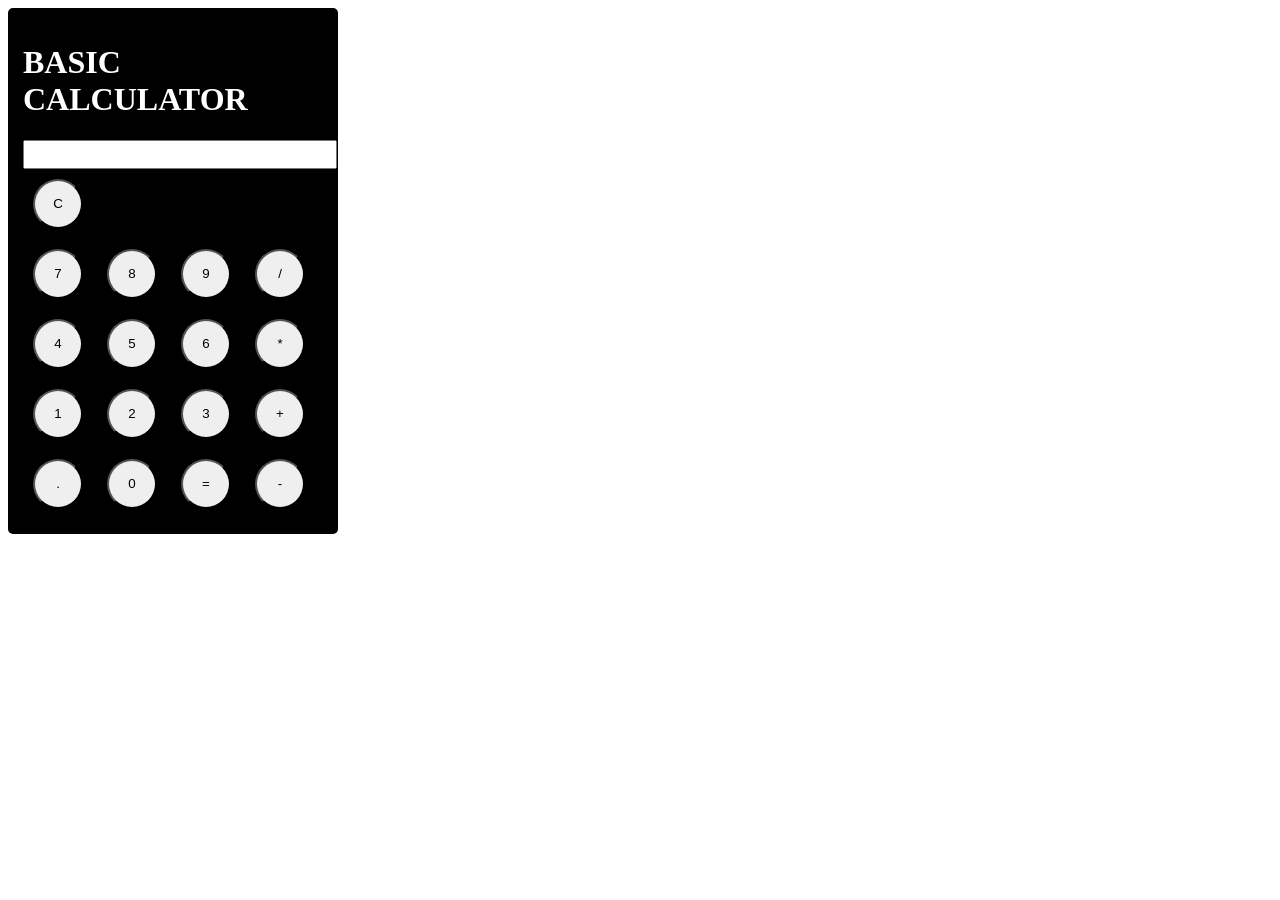
<file: index.html>
<!DOCTYPE html>
<html lang="en">
<head> 
    <meta charset="UTF-8">
    <meta name="viewport" content="width=device-width, initial-scale=1.0">
    <title>CALCULATOR</title>
    <link rel="stylesheet" href="style.css">
</head>
<body>
    <script src="script.js"></script>
    <div class="calculator">
        <h1>BASIC CALCULATOR</h1>
        <input type="text" id="display">
        <div class="buttons">
            <button class="btn" onclick="clearscreen()">C</button>
            <div class="button-wrap">
                <button class="btn" onclick="displayvalue(7)">7</button>
                <button class="btn" onclick="displayvalue(8)">8</button>
                <button class="btn" onclick="displayvalue(9)">9</button>
                <button class="btn" onclick="displayvalue('/')">/</button>
            </div>
            <div class="button-wrap">
                <button class="btn" onclick="displayvalue(4)">4</button>
                <button class="btn" onclick="displayvalue(5)">5</button>
                <button class="btn" onclick="displayvalue(6)">6</button>
                <button class="btn" onclick="displayvalue('*')">*</button>
            </div>
            <div class="button-wrap">
                <button class="btn" onclick="displayvalue(1)">1</button>
                <button class="btn" onclick="displayvalue(2)">2</button>
                <button class="btn" onclick="displayvalue(3)">3</button>
                <button class="btn" onclick="displayvalue('+')">+</button>
            </div>
            <div class="button-wrap">
                <button class="btn" onclick="displayvalue('.')">.</button>
                <button class="btn" onclick="displayvalue(0)">0</button>
                <button class="btn" onclick="calculate()">=</button>
                <button class="btn" onclick="displayvalue('-')">-</button>
            </div>
        </div>
    </div>
</body>
</html>
</file>
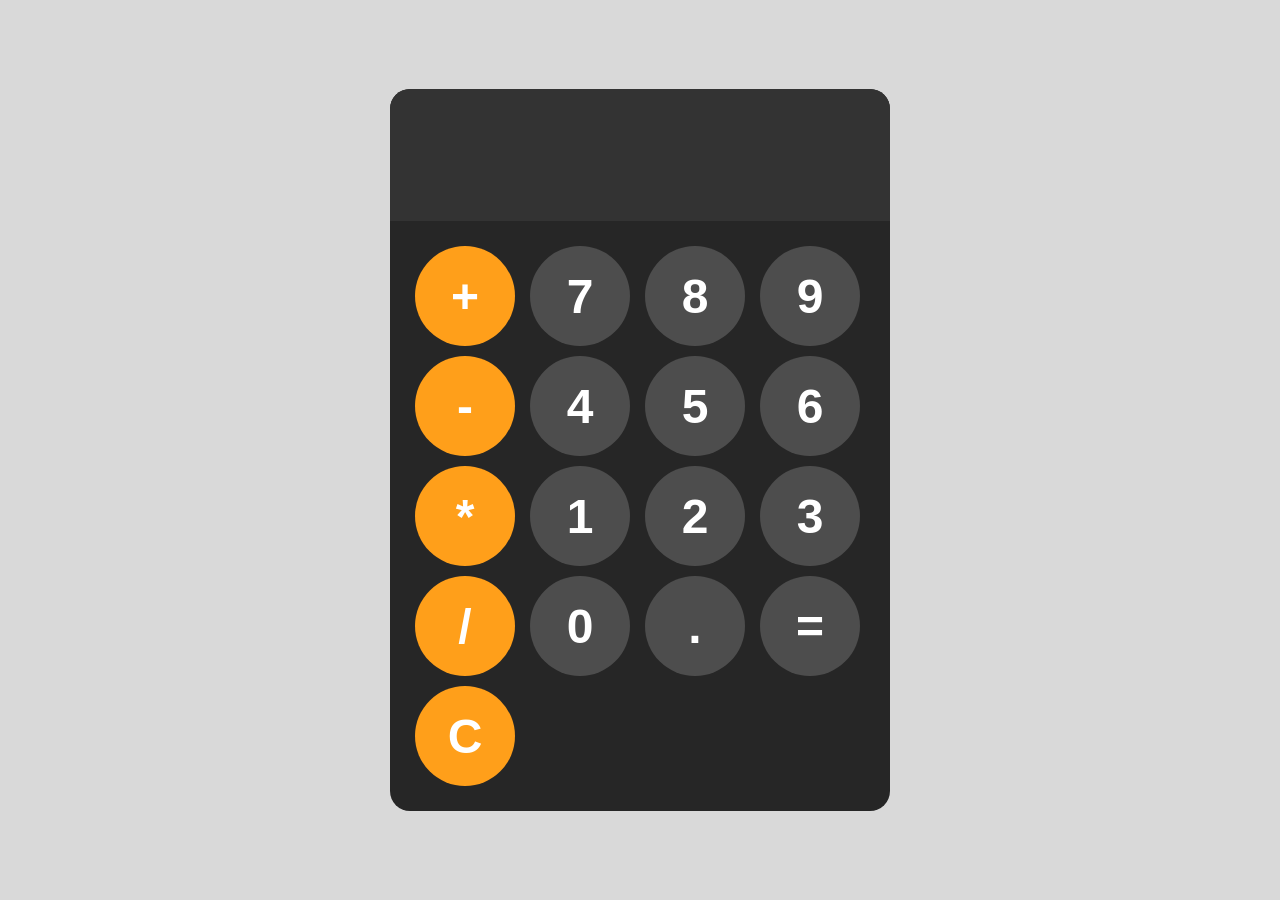
<file: Claculator/index.html>
<!DOCTYPE html>
<html lang="en">
<head> 
    <meta charset="UTF-8">
    <meta name="viewport" content="width=device-width, initial-scale=1.0">
    <title>CALCULATOR</title>
    <link rel="stylesheet" href="style.css">
</head>
<body>
    <div id="calculator">
        <input type="text" id="display" readonly>
        <div id="keys">
            <button onclick="appendToDisplay('+')" class="btn">+</button>
            <button onclick="appendToDisplay('7')">7</button>
            <button onclick="appendToDisplay('8')">8</button>
            <button onclick="appendToDisplay('9')">9</button>
            <button onclick="appendToDisplay('-')" class="btn">-</button>
            <button onclick="appendToDisplay('4')">4</button>
            <button onclick="appendToDisplay('5')">5</button>
            <button onclick="appendToDisplay('6')">6</button>
            <button onclick="appendToDisplay('*')" class="btn">*</button>
            <button onclick="appendToDisplay('1')">1</button>
            <button onclick="appendToDisplay('2')">2</button>
            <button onclick="appendToDisplay('3')">3</button>
            <button onclick="appendToDisplay('/')" class="btn">/</button>
            <button onclick="appendToDisplay('0')">0</button>
            <button onclick="appendToDisplay('.')">.</button>
            <button onclick="calculate()">=</button>
            <button onclick="clearDisplay()" class="btn">C</button>
        </div>
    </div>
   <script  src="index.js"></script>
</body>
</html>
</file>
<file: style.css>
.calculator{
    width: 300px;
    background-color: black;
    color: white;
    border-radius: 5px;
    padding: 15px;
    display: felx;
    flex-wrap: wrap;
}
input{
    width: 100%;
    padding: 5px;
}
.btn{
    border-radius: 100%;
    width: 50px;
    height: 50px;
    margin: 10px;
}
</file>
<file: Claculator/style.css>
body{
    margin: 0;
    display: flex;
    justify-content: center;
    align-items: center;
    height: 100vh;
    background-color: hsl(0, 0%, 85%);
}
#calculator{
    font-family: Arial, sans-serif;
    background-color: hsl(0, 0%, 15%);
    border-radius: 20px;
    max-width: 500px;
    overflow: hidden;
}

#display{
    width: 100%;
    padding: 20px;
    font-size: 5rem;
    text-align: left;
    border: none;
    background-color: hsl(0, 0%, 20%);
    color: white;
}

#keys{
    display: grid;
    grid-template-columns: repeat(4,1fr);
    gap: 10px;
    padding: 25px;
}

button{
    width: 100px;
    height: 100px;
    border-radius: 100%;
    border: none;
    background-color: hsl(0, 0%, 30%);
    color: white;
    font-weight: bold;
    font-size: 3rem;
    cursor: pointer;
}

button:hover{
    background-color: hsl(0, 0%, 45%);
}
button:active{
    background-color: hsl(0, 0%, 55%);
}
.btn{
    background-color: hsl(35, 100%, 55%);
}
.btn:hover{
    background-color: hsl(35, 100%, 65%);
}
.btn:active{
    background-color: hsl(35, 100%, 75%);
}
</file>
